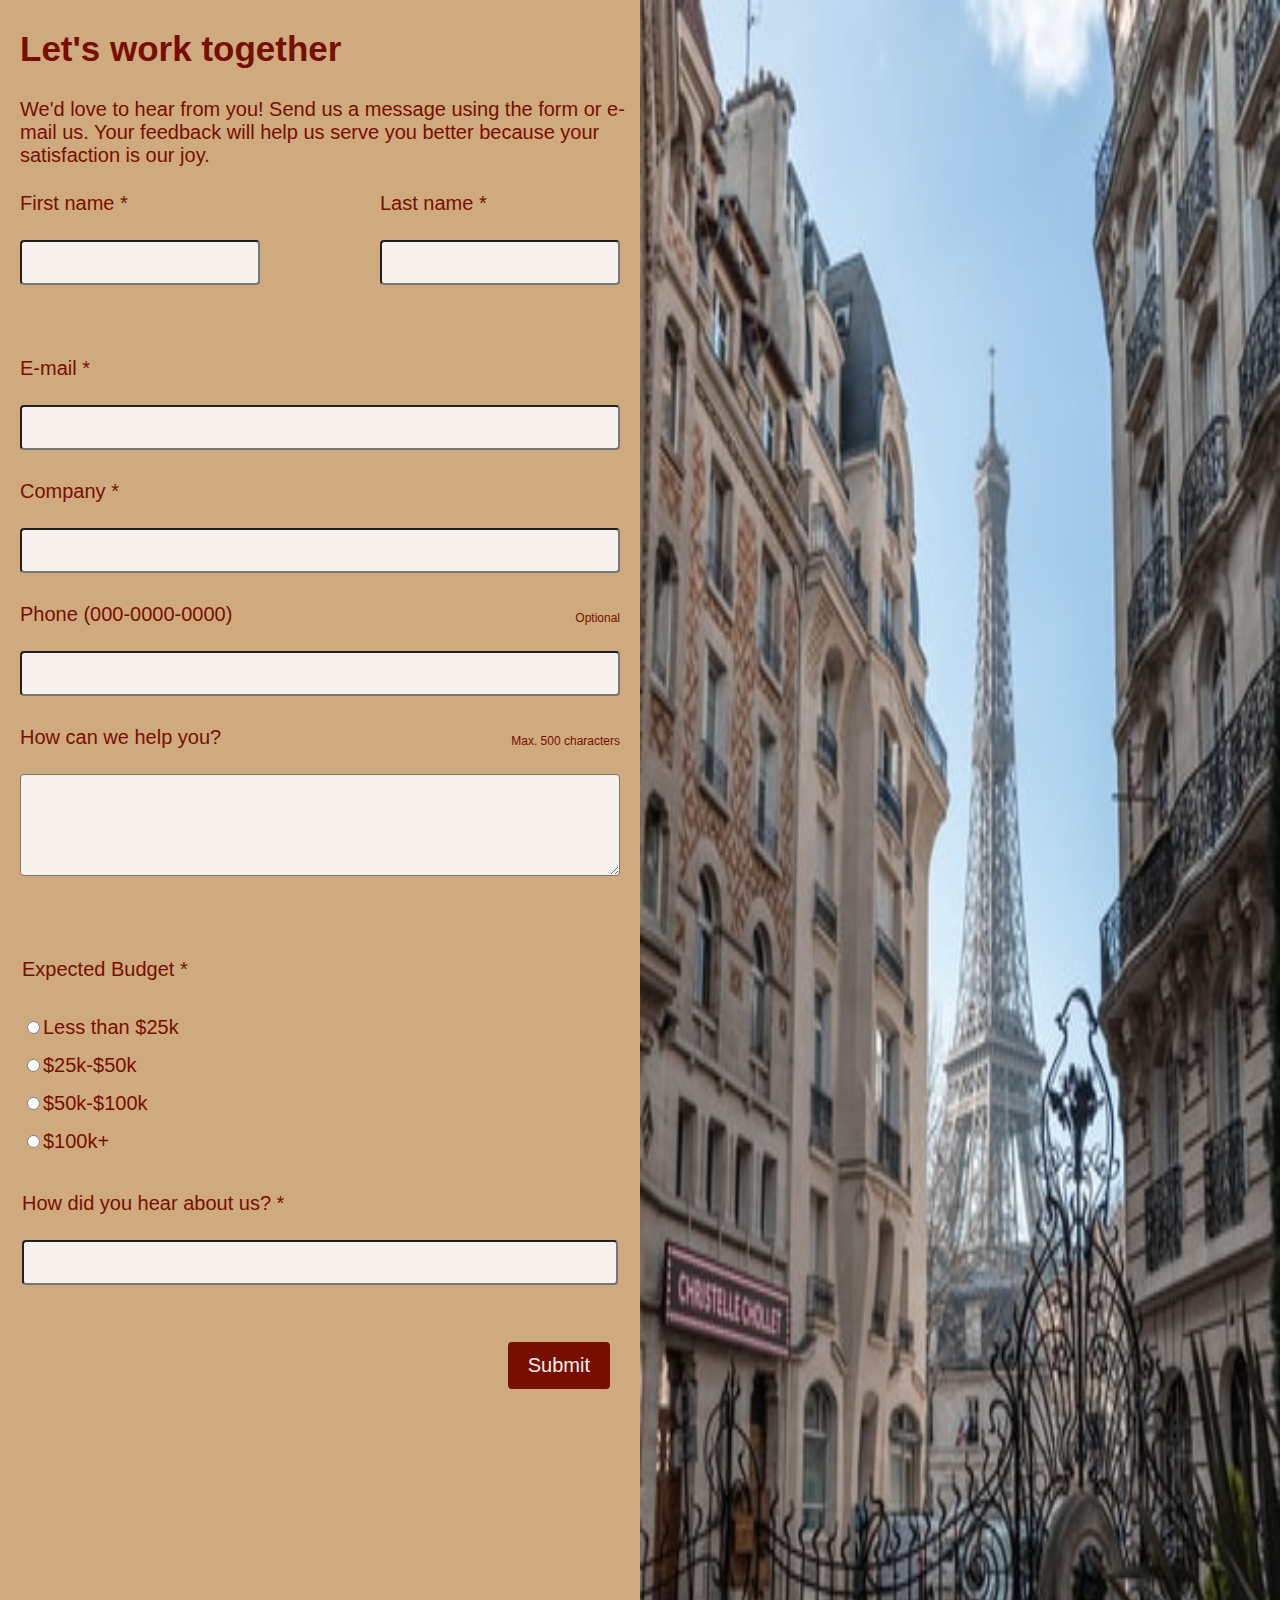
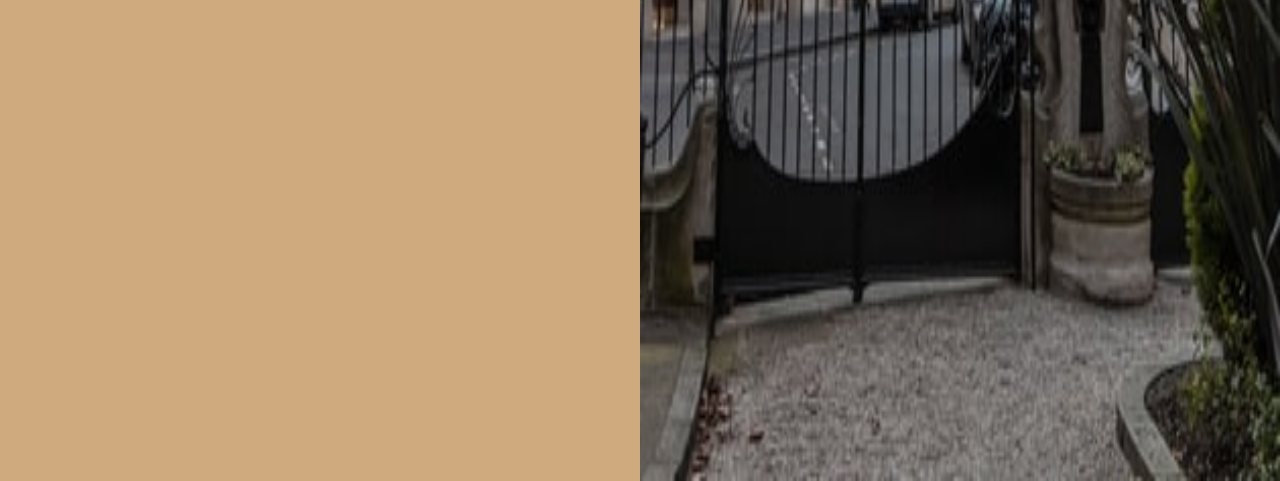
<file: index.html>
<!DOCTYPE html>
<html lang="en">

<head>
    <meta charset="UTF-8">
    <meta name="viewport" content="width=device-width, initial-scale=1.0">
    <title>Form</title>
    <link rel="stylesheet" href="form.css">
</head>

<body>
    <img src="form-image2.jpg" alt="a highrise building">

    <form action="confirm.html" onsubmit="return checkInputs()" data-netlify="true"  method="post" name="form1" id="form" input type="hidden">
        <h2>Let's work together</h2>
        <p id="desc">We'd love to hear from you! Send us a message using the form or e-mail us. Your feedback will help us serve you better because your satisfaction is our joy.</p>
        <ul>
            <div class="aligned">
                <li class="item">
                    <label for="name" class="aligned-label">First name *</label>
                    <input type="text" class="aligned-input" id="fname" name="user_firstname">
                    <small class="error-msg">error message</small>
                </li>
                <li class="item">
                    <label for="name" class="aligned-label">Last name *</label>
                    <input type="text" class="aligned-input" id="lname" name="user_lastname">
                    <small class="error-msg">error message</small>
                </li>
            </div>
            <li class="item">
                <label for="email">E-mail *</label>
                <input type="email" id="email" name="user_email">
                <small class="error-msg">error message</small>
            </li>
            <li class="item">
                <label for="workplace" required>Company *</label>
                <input type="text" id="workplace" name="user_workplace">
                <small class="error-msg">error message</small>
            </li>
            <li>
                <label for="phone">Phone (000-0000-0000)<small>Optional</small></label>
                <input type="tel" id="phone" name="phone" pattern="[0-9]{3}-[0-9]{4}-[0-9]{4}">
            </li>
            <li>
                <label for="msg" id="ask">How can we help you? <small>Max. 500 characters</small></label>
                <textarea id="msg" name="user_message" maxlength="500" rows="4" cols="50"></textarea>
            </li>
        </ul>
        <div id="budget">
            <p class="choose">Expected Budget *</p>
            <input type="radio" required name="budget" value="option1" id="choice1"><label for="choice1">Less than
                $25k</label>
            <br>
            <input type="radio" required name="budget" value="option2" id="choice2"><label for="choice2">$25k-$50k</label>
            <br>
            <input type="radio" required name="budget" value="option3" id="choice3"><label for="choice3">$50k-$100k</label>
            <br>
            <input type="radio" required name="budget" value="option4" id="choice4"><label for="choice3">$100k+</label>

        </div>
        <div id="fdback" class="item">
            <label for="feedback">How did you hear about us? *</label>
            <input type="text" id="feedback" name="user_feedback">
            <small class="error-msg">error message</small>
        </div> 
        <input type="submit" value="Submit">
    </form>
    <script src= "form.js"></script>
</body>

</html>
</file>
<file: form.css>
/*mobile first styles */
Body{
    background-color: #cfaa7e;
    background-size: cover;
    background-position: center;
    font-family: Verdana, Geneva, Tahoma, sans-serif;
    margin: 0;
    padding: 0;
    height: 100%;
    color:  #780e00;
    height: 100%;
}
img{
    width: 100%;
    height: 15rem; 
}
h2, #desc{
    margin-left: 20px;
}
ul {
    list-style: none;
    padding: 5px 20px;
}
li{
    margin-bottom: 10px;
    padding-bottom: 20px;
}
input[type="text"], input[type="tel"], input[type="email"], textarea {
	border-radius: 4px;
    padding: 8px; 
    margin-top: 10px; 
    box-sizing: border-box;
	width: 100%;
    background-color: #f7f2ee;
    font-size: 18px;
}
.item.success input{
    border: 2px solid #07b324;
}
.item.error input{
    border: 2px solid #f80303;
}
.item .error-msg{
    visibility: hidden;
}
.item.error .error-msg{
    color: #f80303;
    visibility: visible;
    font-size: 16px;
} 
.aligned{
    padding: 0;
}
small{
    float: right;
    font-size: 0.65rem;
    margin-top: 5px;
}
div{
    padding: 5px 20px;
    margin-bottom: 20px;
}
input[type="radio"] {
    padding-top: 10px;
}
#choice1, #choice2, #choice3, #choice4 {
    margin-top: 20px;
}
#fdback{
    margin-top: 25px;
} 
input[type="submit"] {
    background-color: #780e00;
    color: #f7f2ee;
    padding: 12px 20px;
    margin: 30px;
    border: none;
    border-radius: 4px;
    cursor: pointer;
    float: right;
    font-size: 20px;
}

input[type="submit"]:hover{
  background-color:#3a1f0e;
}
/* Media Qeries for larger devices */
/* media query for tablet 768px, laptop and above */
@media (min-width: 768px) {
   body, html {
       height: 85%;
   }

    img{
        float: right;
        max-width: 50%;
        min-height: 320%;
    }
    h2{
        font-size: 35px;
    }
    p{
        font-size: 20px;
    } 
    form {
        float: left;
        max-width: 50%;
        min-height: 100%;
    }
    input[type="text"], input[type="tel"], input[type="email"], textarea {
    padding: 10px;
    margin-top: 25px;
    }   
    label, #ask, .choose{
        font-size: 20px;
    }
    small{
        float: right;
        font-size: 0.75rem;
        margin-top: 8px;
    }
    div{
        padding: 7px 22px;
    }
    .aligned{
        /* style to make the first name and last name stay on same line*/
        display: inline-grid;
        grid-template-columns: repeat(2, 0.85fr); /* the number of grid items(2) and the size of the items(0.85fr)*/
        gap: 120px;  /* the gap between the items */ 
        padding: 0;
    } 
}
/* media query for large laptop 1440px, desktop and above */
@media (min-width: 1440px){
    body, html{
        font-size: 20px;
    }
    h2{
        font-size: 35px;
    }
    p{
        font-size: 20px;
    }
    input[type="text"], input[type="tel"], input[type="email"], textarea {
        padding: 10px;
        margin-top: 25px;
    }
    label, #ask, .choose{
        font-size: 20px;
    }
    small{
        float: right;
        font-size: 0.75rem;
        margin-top: 8px;
    }
    div{
        padding: 7px 22px;
    }
    .aligned{
        /* style to make the first name and last name stay on same line*/
        display: inline-grid;
        grid-template-columns: repeat(2, 1fr); /* the number of grid items(2) and the size of the items(0.85fr)*/
        gap: 120px;  /* the gap between the items */ 
        padding: 0;
    }
    img{
        min-height: 270%;
    }
}
    /* media queries for larger monitor */
@media (min-width: 2560px){
    body, html{
        font-size: 35px;
    }
    h2{
        font-size: 55px;
        text-align: center;
    }
    p{
        font-size: 35px;
    }
    li{
        padding-top: 30px;
    }
    .aligned{
        /* style to make the first name and last name stay on same line*/
        display: inline-grid;
        grid-template-columns: repeat(2, 1.5fr); /* the number of grid items(2) and the size of the items(0.85fr)*/
        gap: 350px;  /* the gap between the items */ 
        padding: 0;
    }
    input[type="text"], input[type="tel"], input[type="email"], textarea {
        padding: 25px;
    }
    label, #ask, .choose{
        font-size: 35px;
    }
    small{
        float: right;
        font-size: 1rem;
        margin-top: 10px;
    }
    div{
        padding: 18px 24px;
    }
    input[type="radio"] {
        margin: 20px 20px; /* adding spaces around the radio buttons, to also shift them away from their labels */
        width: 1rem;  /* adding width and height to increase the size of the radio buttons */
        height: 1rem;
    }
    img{
        min-height: 250%;
    }
    input[type="submit"] {
        padding: 25px 40px;
        margin: 40px;
        font-size: 1.5rem;
        border-radius: 1rem;
        
    }
}
</file>
